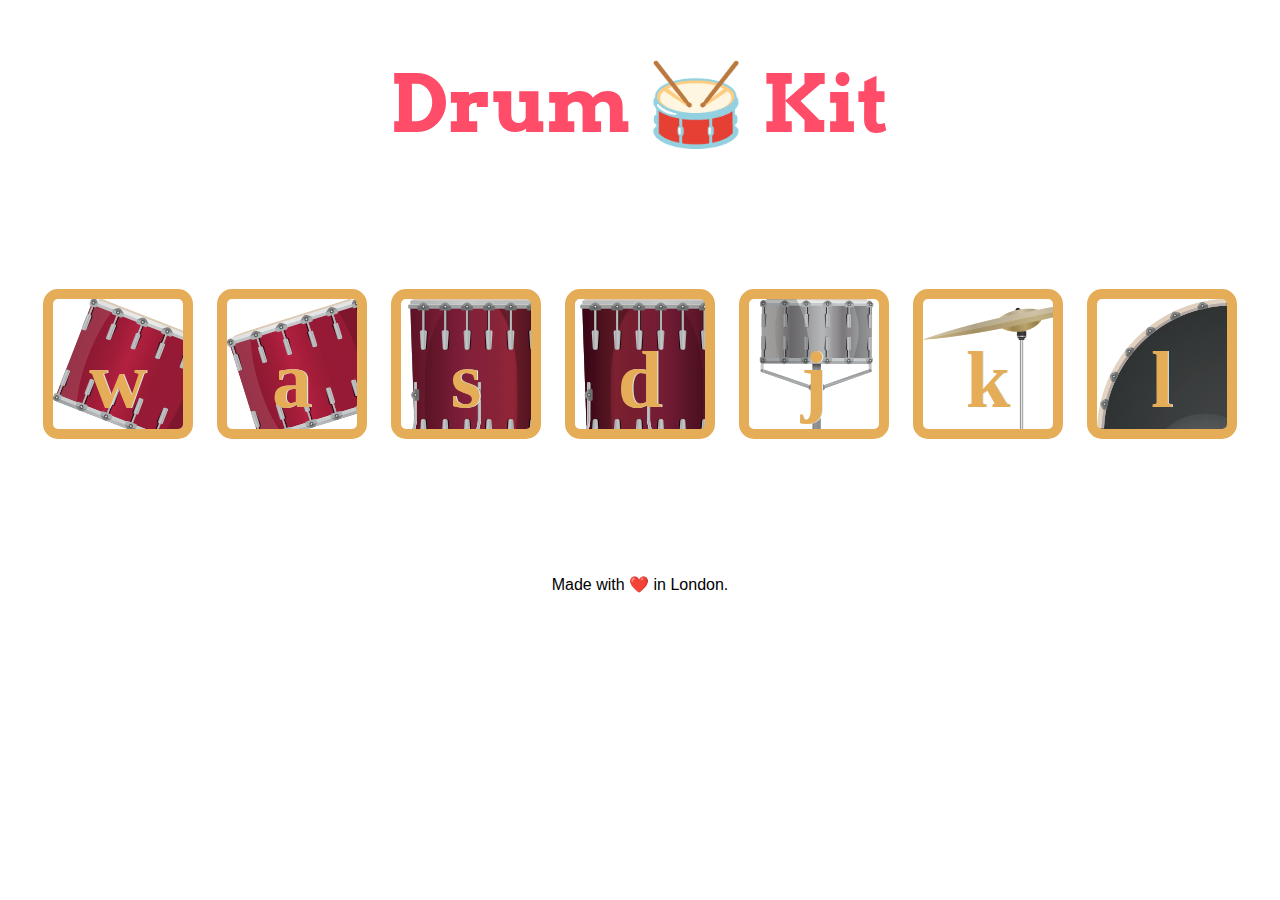
<file: drumSet/index.html>
<!DOCTYPE html>
<html lang="en" dir="ltr">

<head>
  <meta charset="utf-8">
  <title>Drum Kit</title>
  <link rel="stylesheet" href="styles.css">
  <link href="https://fonts.googleapis.com/css?family=Arvo" rel="stylesheet">
</head>

<body>

  <h1 id="title">Drum 🥁 Kit</h1>
  <div class="set">
    <button class="w drum">w</button>
    <button class="a drum">a</button>
    <button class="s drum">s</button>
    <button class="d drum">d</button>
    <button class="j drum">j</button>
    <button class="k drum">k</button>
    <button class="l drum">l</button>
  </div>


  <footer>
    Made with ❤️ in London.
    <script src="index.js" charset="utf-8"></script>
  </footer>
</body>

</html>
</file>
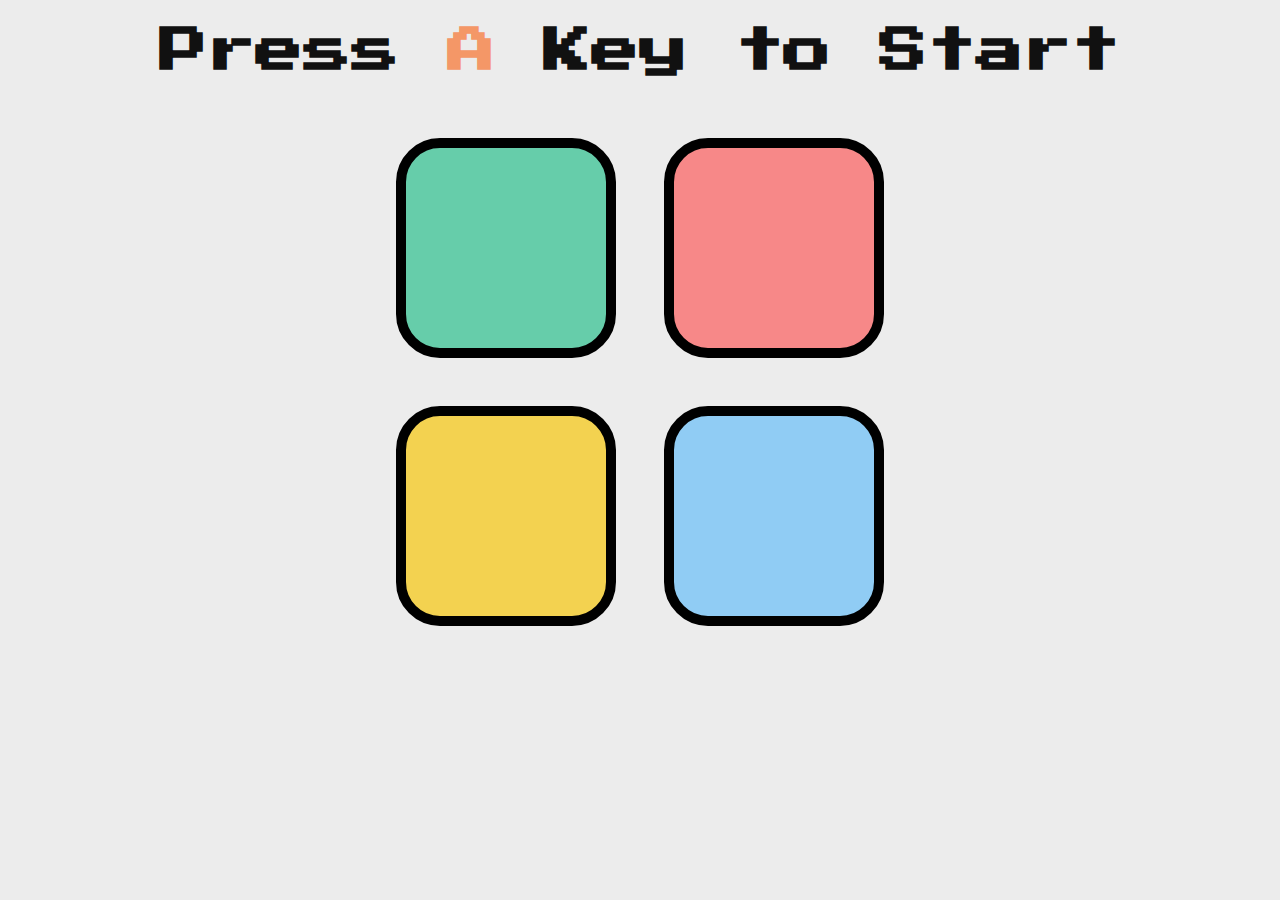
<file: simonGame/index.html>
<!DOCTYPE html>
<html lang="en" dir="ltr">

<head>
  <meta charset="utf-8">
  <title>Simon</title>
  <link rel="stylesheet" href="styles.css">
  <link href="https://fonts.googleapis.com/css?family=Press+Start+2P" rel="stylesheet">
  <link rel="preconnect" href="https://fonts.googleapis.com">
  <link rel="preconnect" href="https://fonts.gstatic.com" crossorigin>
  <link href="https://fonts.googleapis.com/css2?family=Roboto:wght@300&display=swap" rel="stylesheet">
</head>

<body>
  <h1 id="level-title">Press <span class="diff-color">A</span> Key to Start</h1>
  <div class="container">
    <div lass="row">

      <div type="button" id="green" class="btn green">

      </div>

      <div type="button" id="red" class="btn red">

      </div>
    </div>

    <div class="row">

      <div type="button" id="yellow" class="btn yellow">

      </div>
      <div type="button" id="blue" class="btn blue">

      </div>

    </div>

  </div>

  <footer>
    <script src="https://ajax.googleapis.com/ajax/libs/jquery/3.6.3/jquery.min.js"></script>
    <script src="index.js" charset="utf-8"></script>
  </footer>

</body>

</html>
</file>
<file: drumSet/styles.css>
body {
  text-align: center;
  background-color: #fff;
}

h1 {
  font-size: 5rem;
  color: #ff4c68;
  font-family: "Arvo", cursive;
  /* text-shadow: 3px 0 #DA0463; */

}

footer {
  color: #000;
  font-family: sans-serif;
}

.w {
  background-image: url("images/tom1.png");
}

.a {
  background-image: url("images/tom2.png");
}

.s {
  background-image: url("images/tom3.png");
}

.d {
  background-image: url("images/tom4.png");
}

.j {
  background-image: url("images/snare.png");
}

.k {
  background-image: url("images/crash.png");
}

.l {
  background-image: url("images/kick.png");
}

.set {
  margin: 10% auto;
}

.game-over {
  background-color: red;
  opacity: 0.8;
}

.pressed {
  box-shadow: 0 3px 4px 0 #DBEDF3;
  opacity: 0.5;
}

.red {
  color: red;
}

.drum {
  outline: none;
  border: 10px solid #e6ad58;
  font-size: 5rem;
  font-family: "Montserrat", "sans-serif";
  line-height: 2;
  font-weight: 900;
  color: #e6ad58;
  text-shadow: 1px 0 #DBEDF3;
  border-radius: 15px;
  display: inline-block;
  width: 150px;
  height: 150px;
  text-align: center;
  margin: 10px;
  background-color: white;
}
</file>
<file: simonGame/styles.css>
body {
  text-align: center;
  background-color: #ececec;
}

#level-title {
  font-family: 'Press Start 2P', cursive;
  font-size: 3rem;
  margin:  2% 5% 3% 5%;
  line-height: 1.1;
  color: #111111;
}
.diff-color{
  color: #f49767;
}

.container {
  display: block;
  width: 50%;
  margin: auto;

}

.btn {
  margin: 22px;
  display: inline-block;
  height: 200px;
  width: 200px;
  border: 10px solid black;
  border-radius: 20%;
}

.game-over {
  background-color: red;
  opacity: 0.8;
}

.red {
  background-color: #f78888;
}

.green {
  background-color: #66CDAA;
}

.blue {
  background-color: #90ccf4;
}

.yellow {
  background-color: #f3d250;
}

.pressed {
  box-shadow: 0 0 20px rgb(46, 42, 42);
  /* background-color: rgb(216, 210, 210); */
}
</file>
